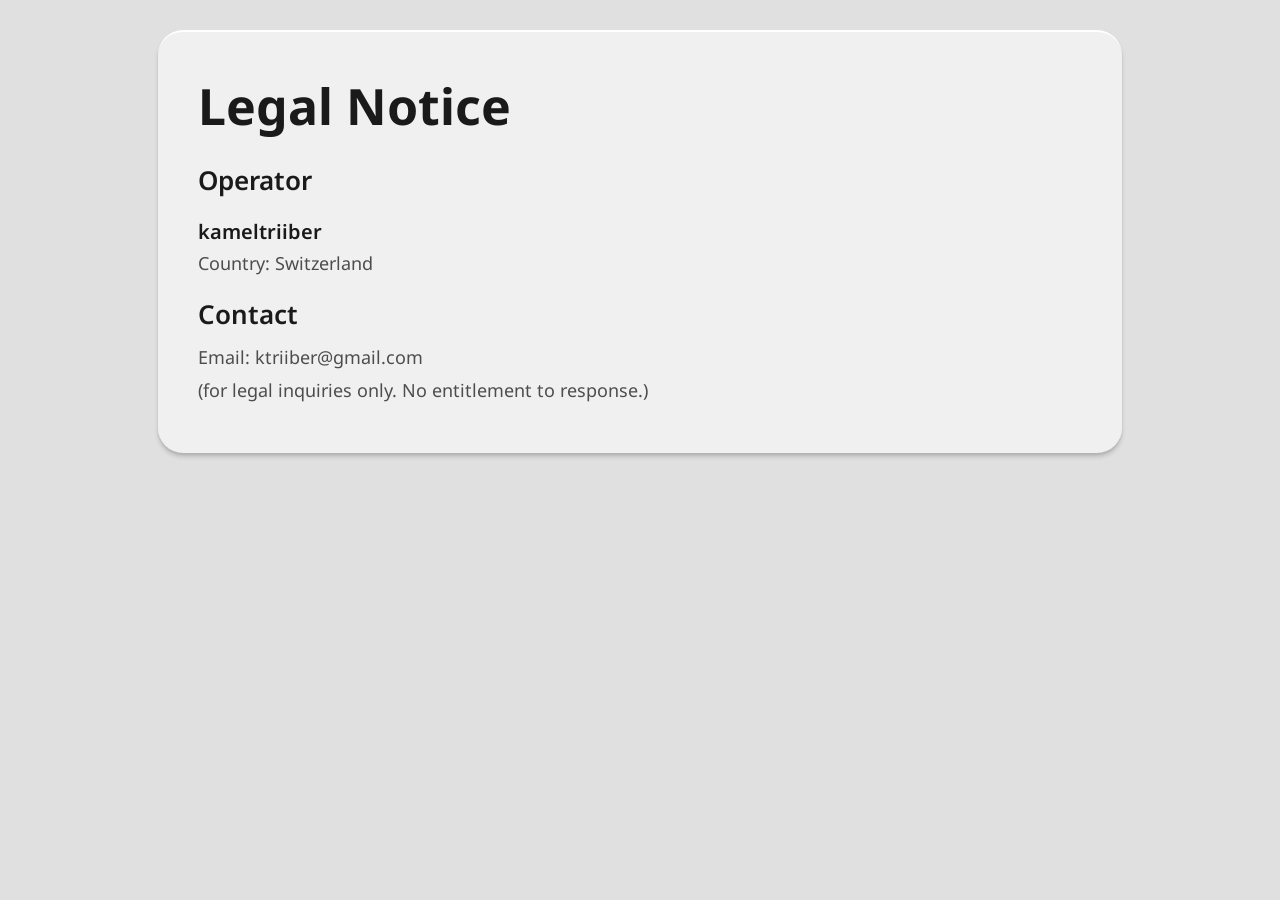
<file: footer/legal.html>
<!DOCTYPE html>
<html lang="en">
    <head>
        <title>Legal Notice</title>
        <meta name="description" content="Legal Notice for Drug Empire Incremental">
        <meta name="viewport" content="width=device-width, initial-scale=1.0">
        <meta charset="utf-8">
        <link rel="stylesheet" href="sidestyles.css">

        <link rel="preconnect" href="https://fonts.googleapis.com">
        <link rel="preconnect" href="https://fonts.gstatic.com" crossorigin>
        <link href="https://fonts.googleapis.com/css2?family=Noto+Sans:ital,wght@0,100..900;1,100..900&display=swap" rel="stylesheet">

    </head>
    <body>
        <div class="bodydiv">
            <h1>Legal Notice</h1>
            <h2>Operator</h2>
            <h3>kameltriiber</h3>
            <p>Country: Switzerland</p>
            <h2>Contact</h2>
            <p>Email: ktriiber@gmail.com</p>
            <p>(for legal inquiries only. No entitlement to response.)</p>
        </div>
    </body>
    <footer>
    </footer>
</html>
</file>
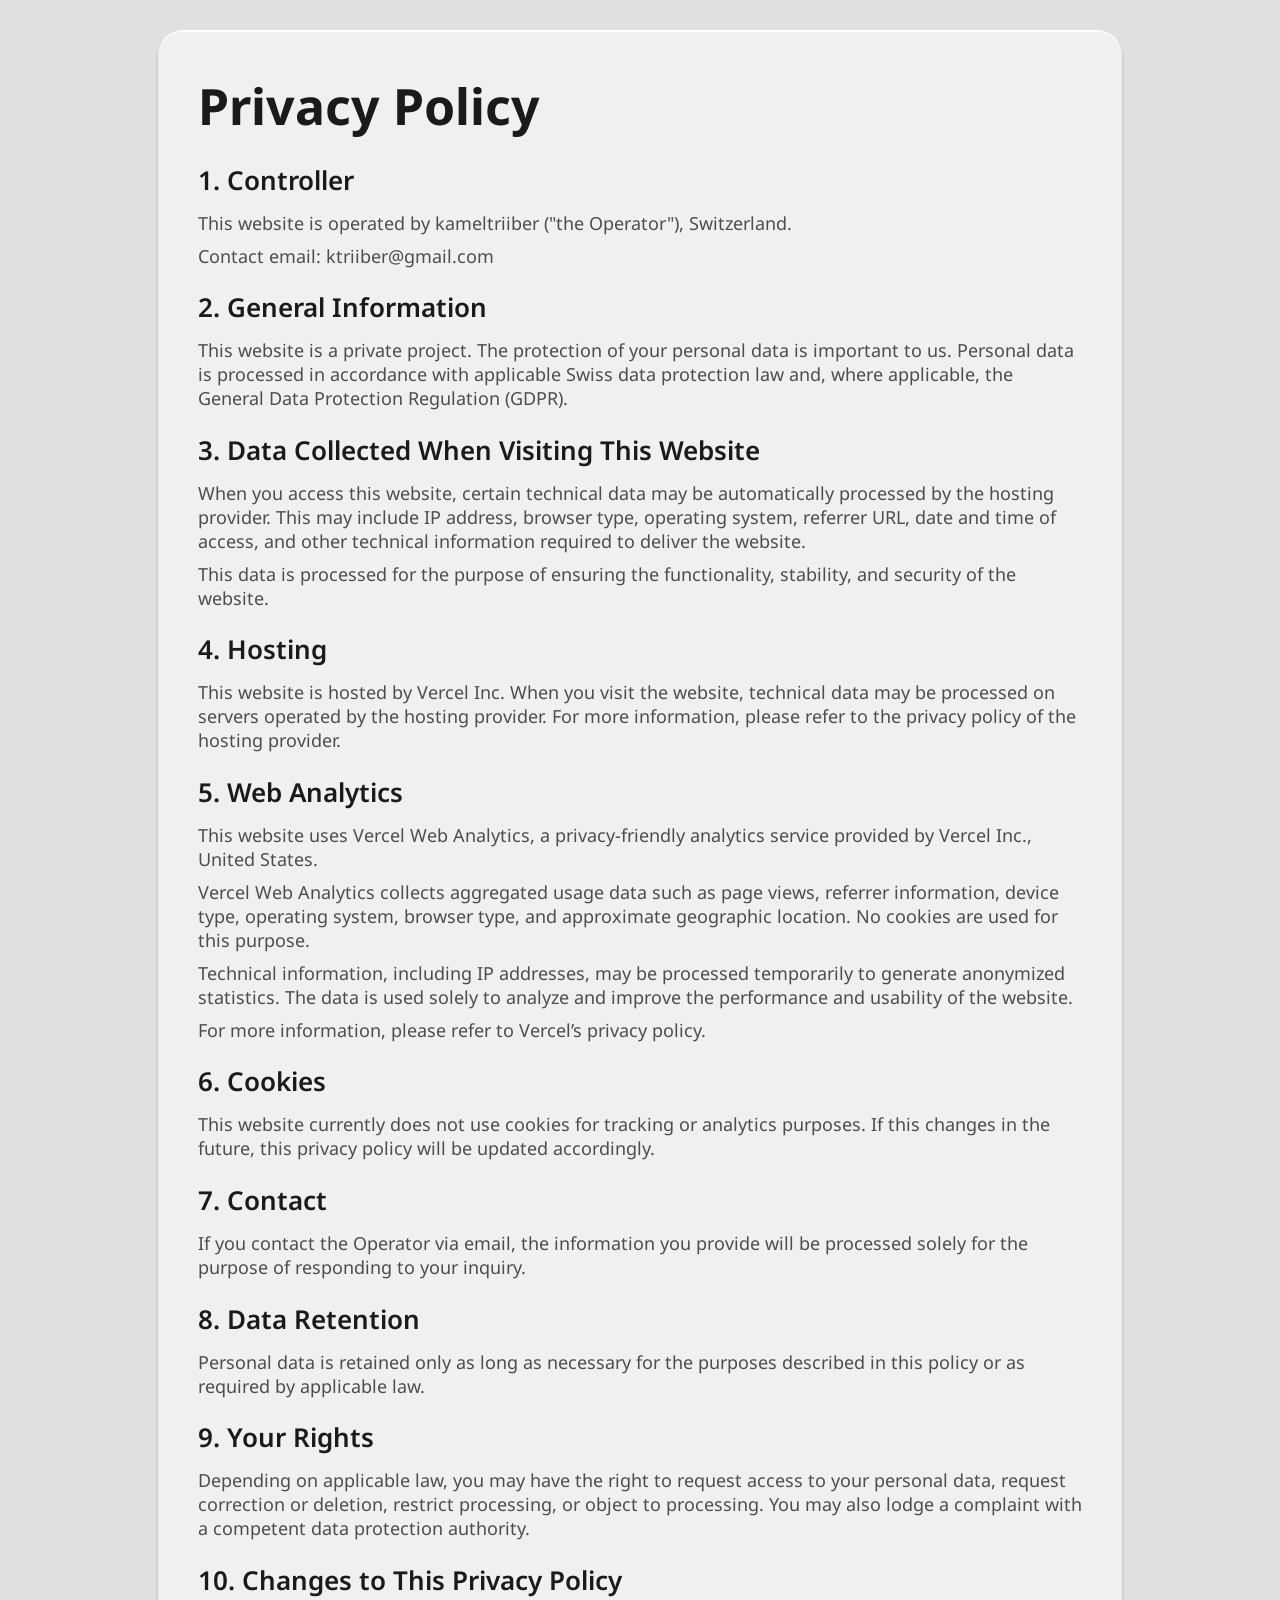
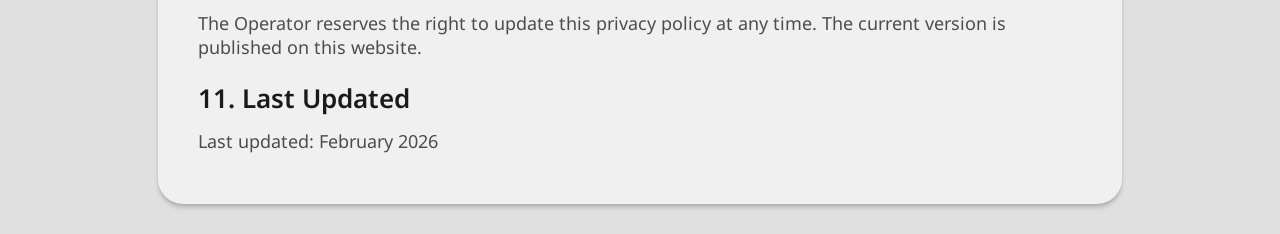
<file: footer/privacy.html>
<!DOCTYPE html>
<html lang="en">
    <head>
        <title>Privacy Policy</title>
        <meta name="description" content="Privacy Policy for Drug Empire Incremental">
        <meta name="viewport" content="width=device-width, initial-scale=1.0">
        <meta charset="utf-8">
        <link rel="stylesheet" href="sidestyles.css">

        <link rel="preconnect" href="https://fonts.googleapis.com">
        <link rel="preconnect" href="https://fonts.gstatic.com" crossorigin>
        <link href="https://fonts.googleapis.com/css2?family=Noto+Sans:ital,wght@0,100..900;1,100..900&display=swap" rel="stylesheet">

    </head>
    <body>
        <div class="bodydiv">
            <h1>Privacy Policy</h1>

            <h2>1. Controller</h2>
            <p>
            This website is operated by kameltriiber ("the Operator"), Switzerland.
            </p>
            <p>
            Contact email: ktriiber@gmail.com
            </p>

            <h2>2. General Information</h2>
            <p>
            This website is a private project. The protection of your personal data is important to us.
            Personal data is processed in accordance with applicable Swiss data protection law and,
            where applicable, the General Data Protection Regulation (GDPR).
            </p>

            <h2>3. Data Collected When Visiting This Website</h2>
            <p>
            When you access this website, certain technical data may be automatically processed by the hosting provider.
            This may include IP address, browser type, operating system, referrer URL, date and time of access,
            and other technical information required to deliver the website.
            </p>
            <p>
            This data is processed for the purpose of ensuring the functionality, stability, and security of the website.
            </p>

            <h2>4. Hosting</h2>
            <p>
            This website is hosted by Vercel Inc. When you visit the website, technical data may be processed on servers
            operated by the hosting provider. For more information, please refer to the privacy policy of the hosting provider.
            </p>

            <h2>5. Web Analytics</h2>
            <p>
            This website uses Vercel Web Analytics, a privacy-friendly analytics service provided by Vercel Inc., United States.
            </p>
            <p>
            Vercel Web Analytics collects aggregated usage data such as page views, referrer information, device type, operating system, browser type, and approximate geographic location. No cookies are used for this purpose.
            </p>
            <p>
            Technical information, including IP addresses, may be processed temporarily to generate anonymized statistics. The data is used solely to analyze and improve the performance and usability of the website.
            </p>
            <p>
            For more information, please refer to Vercel’s privacy policy.
            </p>

            <h2>6. Cookies</h2>
            <p>
            This website currently does not use cookies for tracking or analytics purposes.
            If this changes in the future, this privacy policy will be updated accordingly.
            </p>

            <h2>7. Contact</h2>
            <p>
            If you contact the Operator via email, the information you provide will be processed solely
            for the purpose of responding to your inquiry.
            </p>

            <h2>8. Data Retention</h2>
            <p>
            Personal data is retained only as long as necessary for the purposes described in this policy
            or as required by applicable law.
            </p>

            <h2>9. Your Rights</h2>
            <p>
            Depending on applicable law, you may have the right to request access to your personal data,
            request correction or deletion, restrict processing, or object to processing.
            You may also lodge a complaint with a competent data protection authority.
            </p>

            <h2>10. Changes to This Privacy Policy</h2>
            <p>
            The Operator reserves the right to update this privacy policy at any time.
            The current version is published on this website.
            </p>

            <h2>11. Last Updated</h2>
            <p>
            Last updated: February 2026
            </p>
        </div>
    </body>
    <footer>
    </footer>
</html>
</file>
<file: footer/sidestyles.css>
:root {
    --bg-dark: hsl(0 0% 88%);
    --bg: hsl(0 0% 94%);
    --bg-light: hsl(0 0% 100%);

    --text: hsl(0 0 10%);
    --text-muted: hsl(0 0 30%);

    --shadow: 0px 2px 2px hsla(0, 0%, 0%, 0.07), 0px 4px 4px hsla(0, 0%, 0%, 0.15);
}

* {
    font-family: "Noto Sans", sans-serif;
}

body {
    background-color: var(--bg-dark);
}

.bodydiv {
    background-color: var(--bg);
    width: 70%;
    max-width: 1020px;
    border-radius: 25px;
    padding: 40px;
    display: block;
    margin: 30px auto;

    box-shadow: var(--shadow);
    border-top: solid 2px var(--bg-light);
    border-bottom: solid 2px var(--bg);
}

h1, h2, h3 {
    color: var(--text);
}

h1 {
    font-size: 50px;
    font-weight: 700;
    margin-bottom: 0.3em;
    margin-top: 0;
}

h2 {
    font-size: 26px;
    margin-bottom: 0.5em;
    font-weight: 600;
}

h3 {
    font-size: 20px;
    margin-bottom: 0.3em;
    font-weight: 600;
}

p {
    color: var(--text-muted);
    font-size: 18px;
    margin-top: 0;
    margin-bottom: 0.5em;
}
</file>
